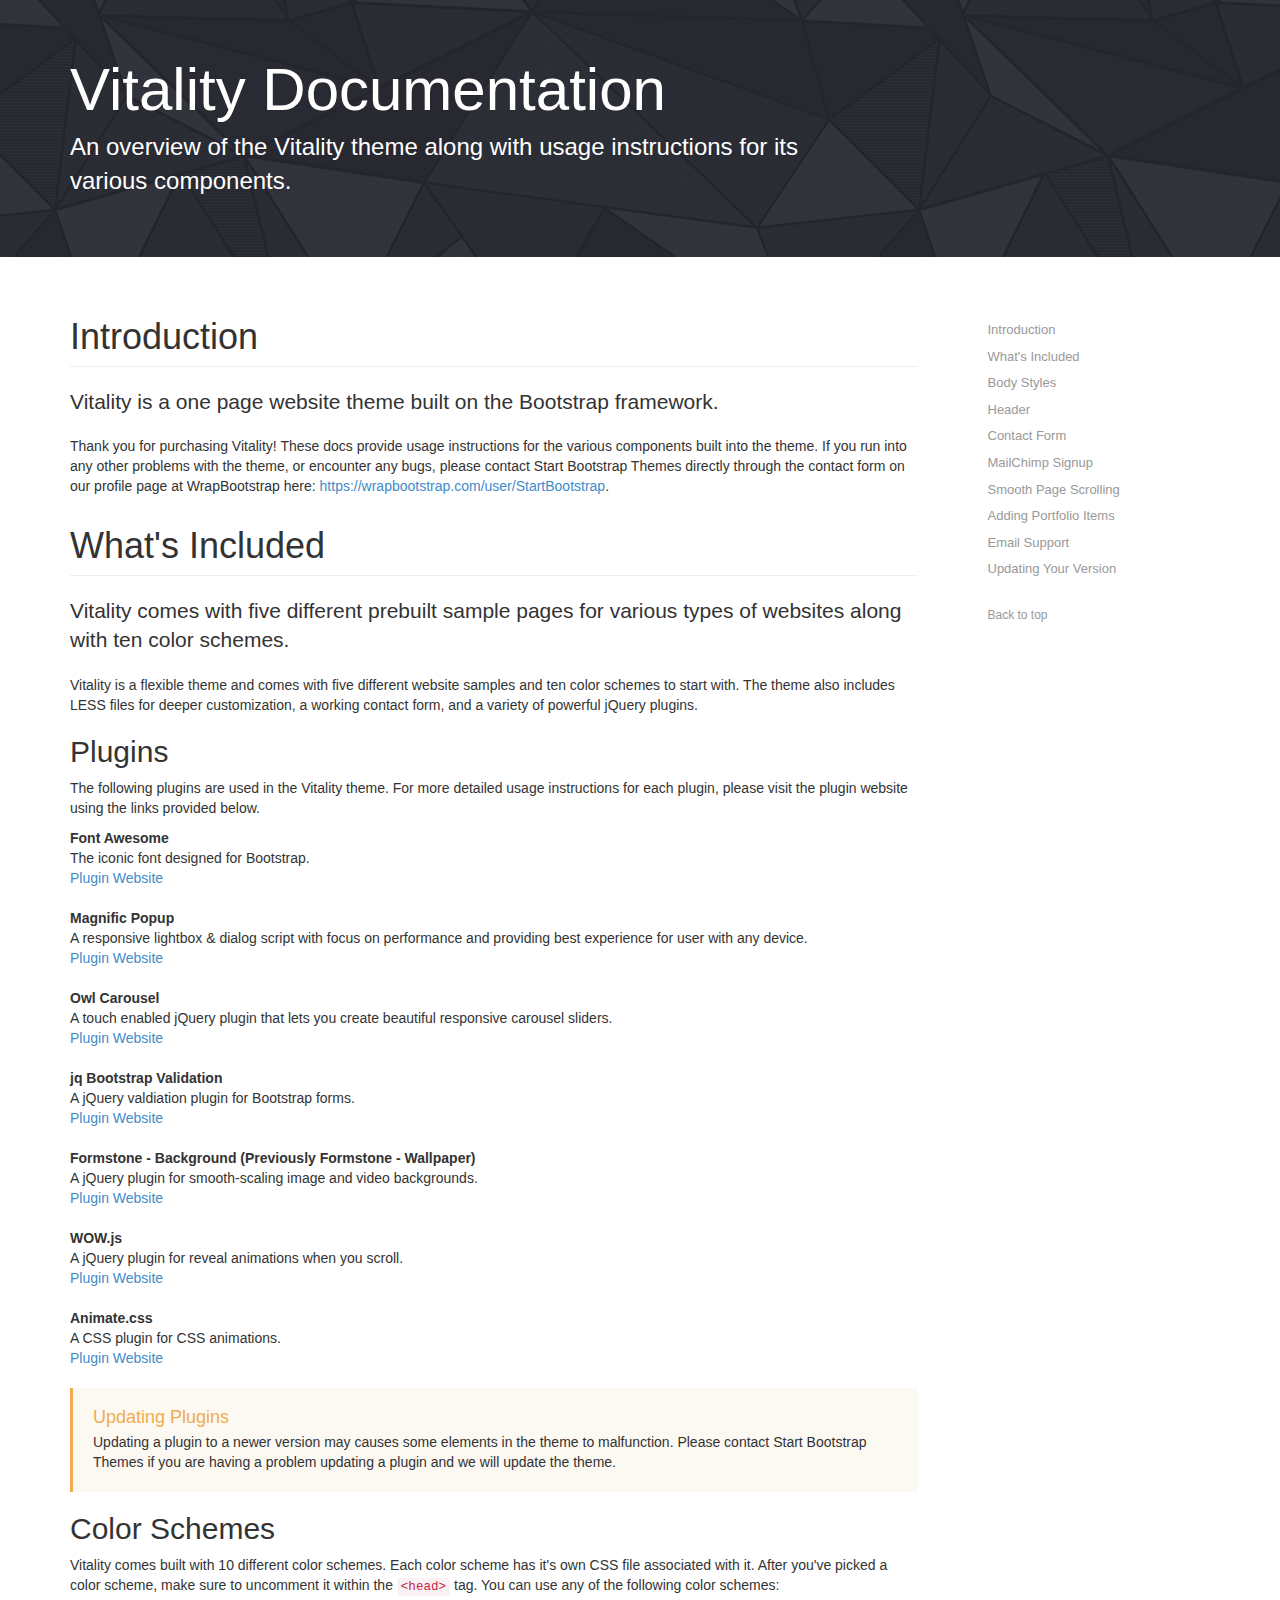
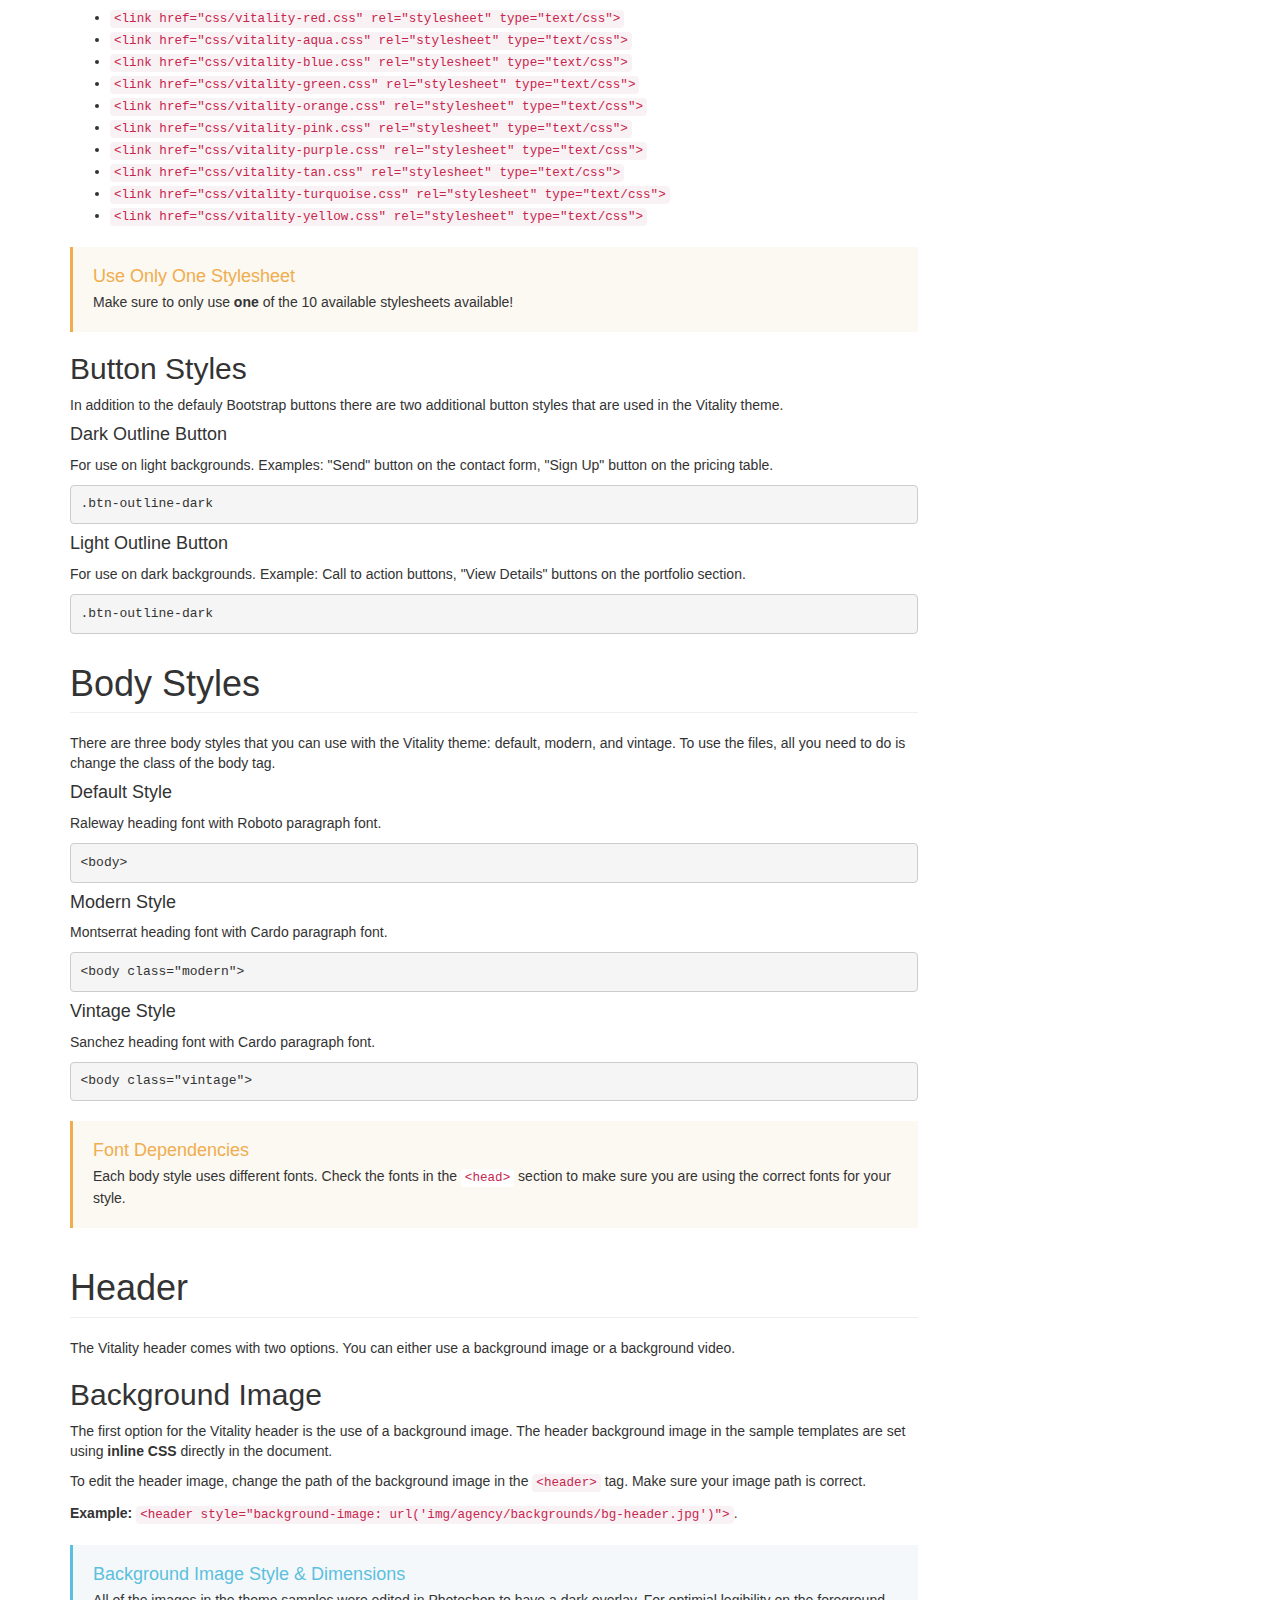
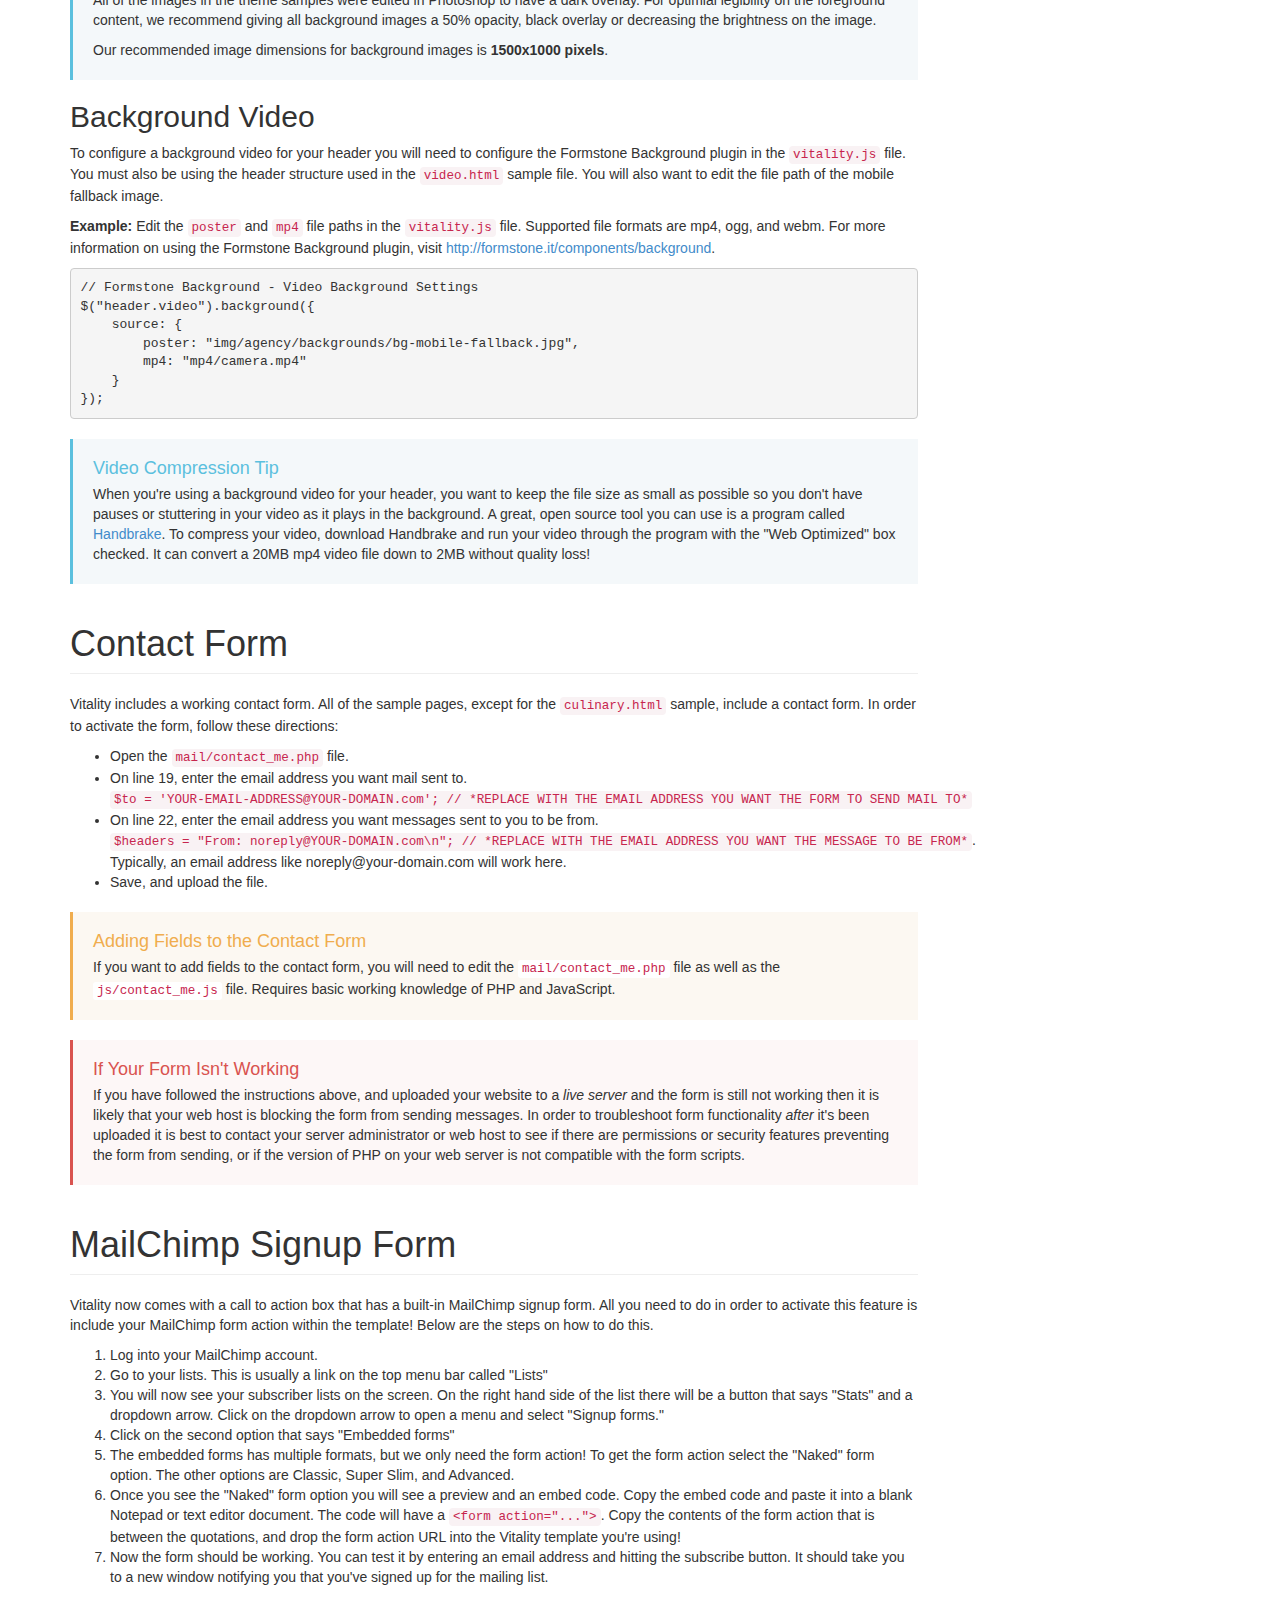
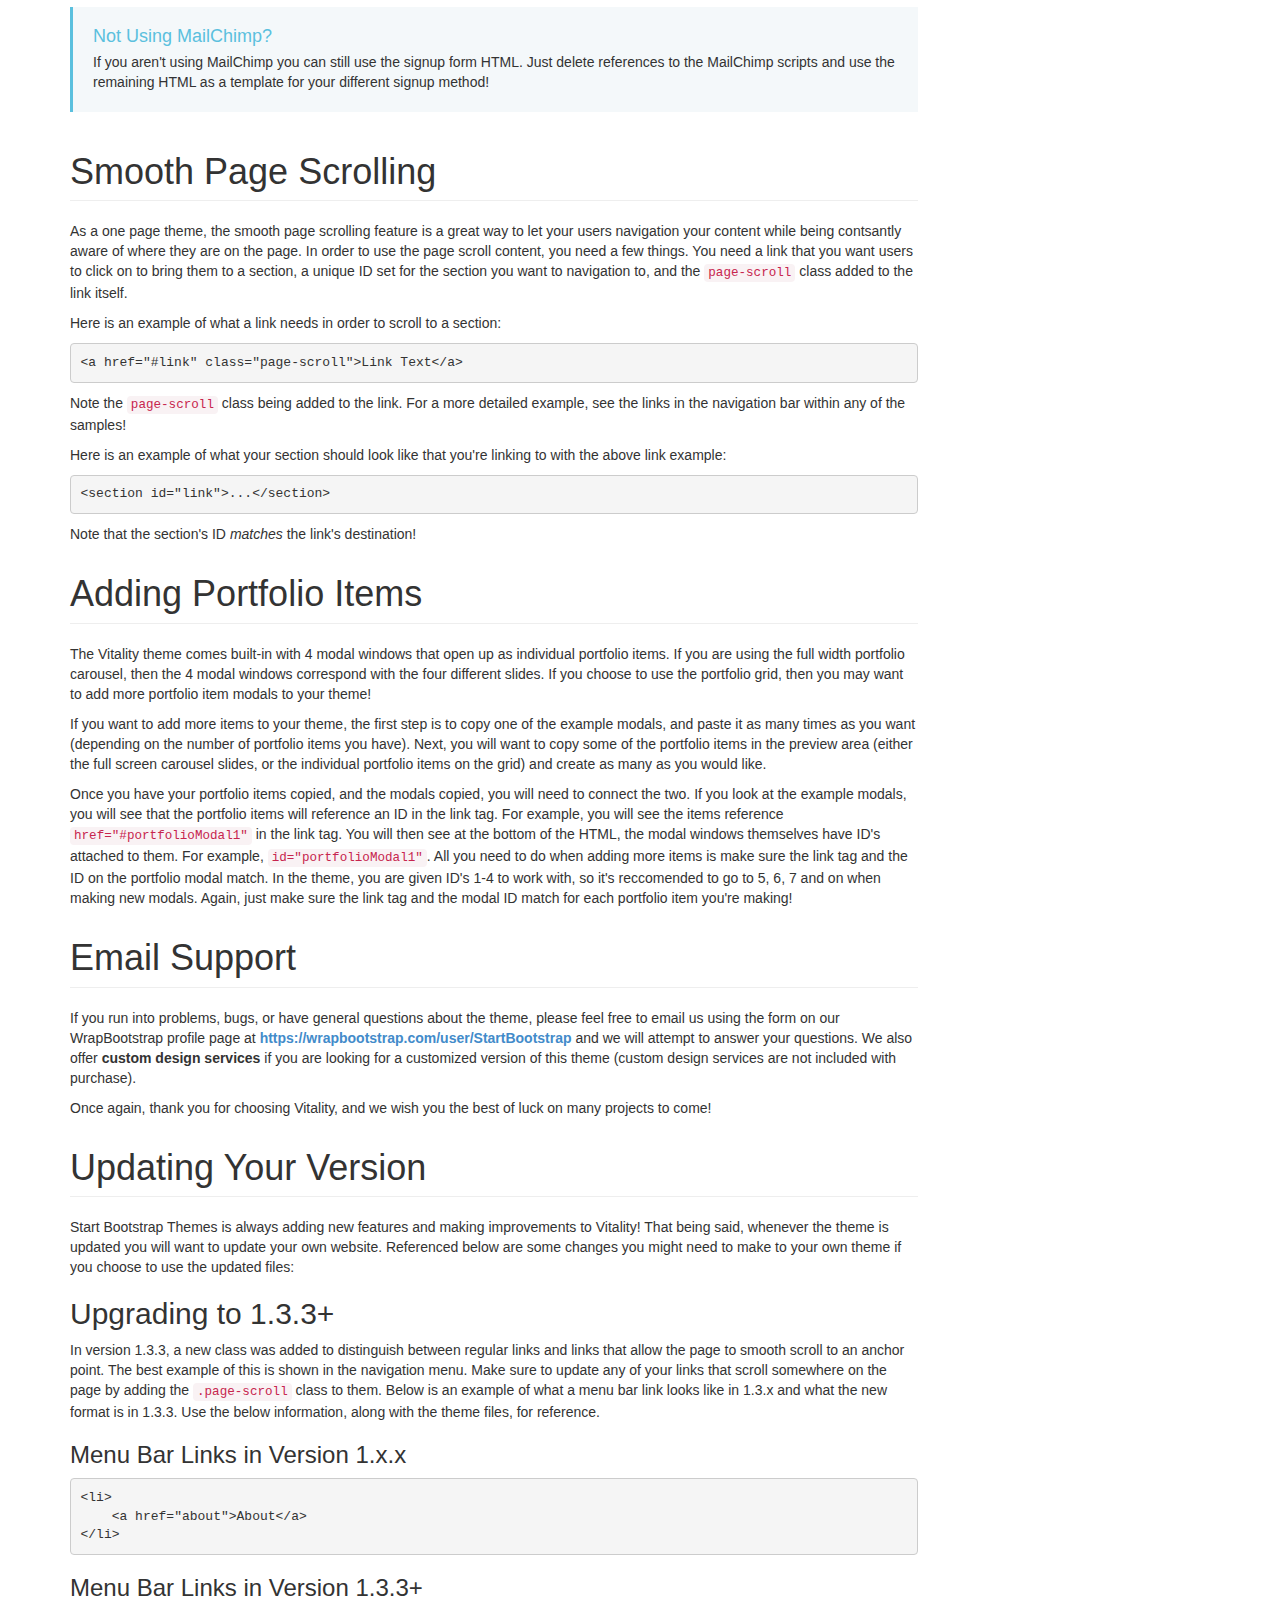
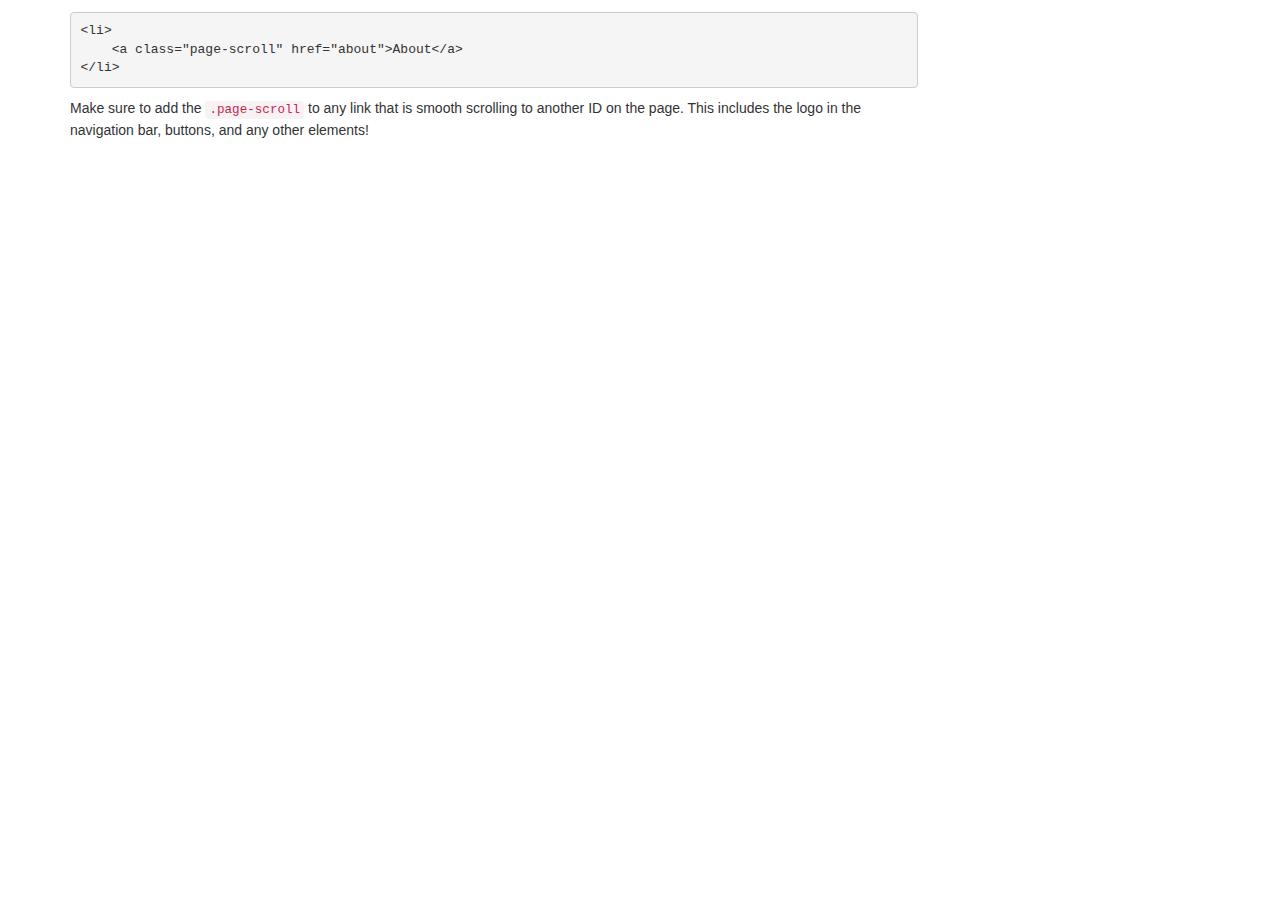
<file: alt-home/docs/index.html>
<!DOCTYPE html>
<html lang="en">

<head>

    <meta charset="utf-8">
    <meta name="viewport" content="width=device-width, initial-scale=1.0, user-scalable=no">
    <meta name="description" content="">
    <meta name="author" content="">

    <title>Vitality Documentation</title>

    <!-- Bootstrap Core CSS -->
    <link href="css/bootstrap.min.css" rel="stylesheet" type="text/css">
    <link href="css/docs.min.css" rel="stylesheet" type="text/css">

    <!-- IE8 support for HTML5 elements and media queries -->
    <!--[if lt IE 9]>
      <script src="https://oss.maxcdn.com/libs/html5shiv/3.7.0/html5shiv.js"></script>
      <script src="https://oss.maxcdn.com/libs/respond.js/1.3.0/respond.min.js"></script>
    <![endif]-->

    <!-- Custom Docs Styles -->
    <style>
    .spacer {
        height: 750px;
    }
    .bs-docs-header {
        background: url('img/bg.gif') center center scroll repeat;
        color: #fff;
    }
    </style>

</head>

<body class="top">

    <!-- Docs page layout -->
    <div class="bs-docs-header" id="content">
        <div class="container">
            <h1>Vitality Documentation</h1>
            <p>An overview of the Vitality theme along with usage instructions for its various components.</p>
        </div>
    </div>

    <div class="container bs-docs-container">

        <div class="row">

            <div class="col-md-9" role="main">

                <div class="bs-docs-section">

                    <!-- Introduction Section -->
                    <h1 id="introduction" class="page-header">Introduction</h1>
                    <p class="lead">Vitality is a one page website theme built on the Bootstrap framework.</p>
                    <p>Thank you for purchasing Vitality! These docs provide usage instructions for the various components built into the theme. If you run into any other problems with the theme, or encounter any bugs, please contact Start Bootstrap Themes directly through the contact form on our profile page at WrapBootstrap here: <a href="https://wrapbootstrap.com/user/StartBootstrap">https://wrapbootstrap.com/user/StartBootstrap</a>.</p>

                    <!-- What's Included Section -->
                    <h1 id="whats-included" class="page-header">What's Included</h1>
                    <p class="lead">Vitality comes with five different prebuilt sample pages for various types of websites along with ten color schemes.</p>
                    <p>Vitality is a flexible theme and comes with five different website samples and ten color schemes to start with. The theme also includes LESS files for deeper customization, a working contact form, and a variety of powerful jQuery plugins.</p>

                    <h2 id="whats-included-plugins">Plugins</h2>
                    <p>The following plugins are used in the Vitality theme. For more detailed usage instructions for each plugin, please visit the plugin website using the links provided below.</p>
                    <dl>
                        <dt>Font Awesome</dt>
                        <dl>The iconic font designed for Bootstrap.<br><a href="http://fontawesome.io/">Plugin Website</a>
                        </dl>
                        <dt>Magnific Popup</dt>
                        <dl>A responsive lightbox &amp; dialog script with focus on performance and providing best experience for user with any device.<br><a href="http://dimsemenov.com/plugins/magnific-popup/">Plugin Website</a>
                        </dl>
                        <dt>Owl Carousel</dt>
                        <dl>A touch enabled jQuery plugin that lets you create beautiful responsive carousel sliders.<br><a href="https://github.com/OwlFonk/OwlCarousel">Plugin Website</a>
                        </dl>
                        <dt>jq Bootstrap Validation</dt>
                        <dl>A jQuery valdiation plugin for Bootstrap forms.<br><a href="http://reactiveraven.github.io/jqBootstrapValidation/">Plugin Website</a>
                        </dl>
                        <dt>Formstone - Background (Previously Formstone - Wallpaper)</dt>
                        <dl>A jQuery plugin for smooth-scaling image and video backgrounds.<br><a href="http://formstone.it/components/background/">Plugin Website</a>
                        </dl>
                        <dt>WOW.js</dt>
                        <dl>A jQuery plugin for reveal animations when you scroll.<br><a href="http://mynameismatthieu.com/WOW/">Plugin Website</a>
                        </dl>
                        <dt>Animate.css</dt>
                        <dl>A CSS plugin for CSS animations.<br><a href="http://daneden.github.io/animate.css/">Plugin Website</a>
                        </dl>
                    </dl>

                    <div class="bs-callout bs-callout-warning">
                        <h4>Updating Plugins</h4>
                        <p>Updating a plugin to a newer version may causes some elements in the theme to malfunction. Please contact Start Bootstrap Themes if you are having a problem updating a plugin and we will update the theme.</p>
                    </div>

                    <!-- What's Included Section - Color Schemes -->
                    <h2 id="whats-included-color-schemes">Color Schemes</h2>
                    <p>Vitality comes built with 10 different color schemes. Each color scheme has it's own CSS file associated with it. After you've picked a color scheme, make sure to uncomment it within the <code>&lt;head&gt;</code> tag. You can use any of the following color schemes:</p>
                    <ul>
                        <li>
                            <code>&lt;link href="css/vitality-red.css" rel="stylesheet" type="text/css"&gt;</code>
                        </li>
                        <li>
                            <code>&lt;link href="css/vitality-aqua.css" rel="stylesheet" type="text/css"&gt;</code>
                        </li>
                        <li>
                            <code>&lt;link href="css/vitality-blue.css" rel="stylesheet" type="text/css"&gt;</code>
                        </li>
                        <li>
                            <code>&lt;link href="css/vitality-green.css" rel="stylesheet" type="text/css"&gt;</code>
                        </li>
                        <li>
                            <code>&lt;link href="css/vitality-orange.css" rel="stylesheet" type="text/css"&gt;</code>
                        </li>
                        <li>
                            <code>&lt;link href="css/vitality-pink.css" rel="stylesheet" type="text/css"&gt;</code>
                        </li>
                        <li>
                            <code>&lt;link href="css/vitality-purple.css" rel="stylesheet" type="text/css"&gt;</code>
                        </li>
                        <li>
                            <code>&lt;link href="css/vitality-tan.css" rel="stylesheet" type="text/css"&gt;</code>
                        </li>
                        <li>
                            <code>&lt;link href="css/vitality-turquoise.css" rel="stylesheet" type="text/css"&gt;</code>
                        </li>
                        <li>
                            <code>&lt;link href="css/vitality-yellow.css" rel="stylesheet" type="text/css"&gt;</code>
                        </li>
                    </ul>

                    <div class="bs-callout bs-callout-warning">
                        <h4>Use Only One Stylesheet</h4>
                        <p>Make sure to only use <strong>one</strong> of the 10 available stylesheets available!</p>
                    </div>

                    <!-- What's Included Section - Button Styles -->
                    <h2 id="whats-included-button-styles">Button Styles</h2>
                    <p>In addition to the defauly Bootstrap buttons there are two additional button styles that are used in the Vitality theme.</p>
                    <h4>Dark Outline Button</h4>
                    <p>For use on light backgrounds. Examples: "Send" button on the contact form, "Sign Up" button on the pricing table.</p>
                    <pre><code>.btn-outline-dark</code></pre>

                    <h4>Light Outline Button</h4>
                    <p>For use on dark backgrounds. Example: Call to action buttons, "View Details" buttons on the portfolio section.</p>
                    <pre><code>.btn-outline-dark</code></pre>

                    <!-- Body Styles Section -->
                    <h1 id="body-styles" class="page-header">Body Styles</h1>
                    <p>There are three body styles that you can use with the Vitality theme: default, modern, and vintage. To use the files, all you need to do is change the class of the body tag.</p>
                    <h4>Default Style</h4>
                    <p>Raleway heading font with Roboto paragraph font.</p>
                    <pre><code>&lt;body&gt;</code></pre>
                    <h4>Modern Style</h4>
                    <p>Montserrat heading font with Cardo paragraph font.</p>
                    <pre><code>&lt;body class="modern"&gt;</code></pre>
                    <p></p>
                    <h4>Vintage Style</h4>
                    <p>Sanchez heading font with Cardo paragraph font.</p>
                    <pre><code>&lt;body class="vintage"&gt;</code></pre>

                    <div class="bs-callout bs-callout-warning">
                        <h4>Font Dependencies</h4>
                        <p>Each body style uses different fonts. Check the fonts in the <code>&lt;head&gt;</code> section to make sure you are using the correct fonts for your style.</p>
                    </div>

                    <!-- Header Section -->
                    <h1 id="header" class="page-header">Header</h1>
                    <p>The Vitality header comes with two options. You can either use a background image or a background video.</p>

                    <!-- Header Section - Background Image -->
                    <h2 id="header-image">Background Image</h2>
                    <p>The first option for the Vitality header is the use of a background image. The header background image in the sample templates are set using <strong>inline CSS</strong> directly in the document.</p>
                    <p>To edit the header image, change the path of the background image in the <code>&lt;header&gt;</code> tag. Make sure your image path is correct.</p>
                    <p><strong>Example: </strong><code>&lt;header style="background-image: url('img/agency/backgrounds/bg-header.jpg')"&gt;</code>.</p>

                    <div class="bs-callout bs-callout-info">
                        <h4>Background Image Style &amp; Dimensions</h4>
                        <p>All of the images in the theme samples were edited in Photoshop to have a dark overlay. For optimial legibility on the foreground content, we recommend giving all background images a 50% opacity, black overlay or decreasing the brightness on the image.</p>
                        <p>Our recommended image dimensions for background images is <strong>1500x1000 pixels</strong>.</p>
                    </div>

                    <!-- Header Section - Background Video -->
                    <h2 id="header-video">Background Video</h2>
                    <p>To configure a background video for your header you will need to configure the Formstone Background plugin in the <code>vitality.js</code> file. You must also be using the header structure used in the <code>video.html</code> sample file. You will also want to edit the file path of the mobile fallback image.</p>
                    <p><strong>Example:</strong> Edit the <code>poster</code> and <code>mp4</code> file paths in the <code>vitality.js</code> file. Supported file formats are mp4, ogg, and webm. For more information on using the Formstone Background plugin, visit <a href="http://formstone.it/components/background/">http://formstone.it/components/background</a>.</p>
                    <pre><code>// Formstone Background - Video Background Settings
$("header.video").background({
    source: {
        poster: "img/agency/backgrounds/bg-mobile-fallback.jpg",
        mp4: "mp4/camera.mp4"
    }
});</code></pre>

                    <div class="bs-callout bs-callout-info">
                        <h4>Video Compression Tip</h4>
                        <p>When you're using a background video for your header, you want to keep the file size as small as possible so you don't have pauses or stuttering in your video as it plays in the background. A great, open source tool you can use is a program called <a href="https://handbrake.fr/">Handbrake</a>. To compress your video, download Handbrake and run your video through the program with the "Web Optimized" box checked. It can convert a 20MB mp4 video file down to 2MB without quality loss!</p>
                    </div>

                    <!-- Contact Form Section -->
                    <h1 id="contact-form" class="page-header">Contact Form</h1>
                    <p>Vitality includes a working contact form. All of the sample pages, except for the <code>culinary.html</code> sample, include a contact form. In order to activate the form, follow these directions:</p>
                    <ul>
                        <li>Open the <code>mail/contact_me.php</code> file.</li>
                        <li>On line 19, enter the email address you want mail sent to. <code>$to = 'YOUR-EMAIL-ADDRESS@YOUR-DOMAIN.com'; // *REPLACE WITH THE EMAIL ADDRESS YOU WANT THE FORM TO SEND MAIL TO*</code>
                        </li>
                        <li>On line 22, enter the email address you want messages sent to you to be from. <code>$headers = "From: noreply@YOUR-DOMAIN.com\n"; // *REPLACE WITH THE EMAIL ADDRESS YOU WANT THE MESSAGE TO BE FROM*</code>. Typically, an email address like noreply@your-domain.com will work here.</li>
                        <li>Save, and upload the file.</li>
                    </ul>

                    <div class="bs-callout bs-callout-warning">
                        <h4>Adding Fields to the Contact Form</h4>
                        <p>If you want to add fields to the contact form, you will need to edit the <code>mail/contact_me.php</code> file as well as the <code>js/contact_me.js</code> file. Requires basic working knowledge of PHP and JavaScript.</p>
                    </div>

                    <div class="bs-callout bs-callout-danger">
                        <h4>If Your Form Isn't Working</h4>
                        <p>If you have followed the instructions above, and uploaded your website to a <em>live server</em> and the form is still not working then it is likely that your web host is blocking the form from sending messages. In order to troubleshoot form functionality <em>after</em> it's been uploaded it is best to contact your server administrator or web host to see if there are permissions or security features preventing the form from sending, or if the version of PHP on your web server is not compatible with the form scripts.</p>
                    </div>

                    <!-- MailChimp Form Section -->
                    <h1 id="mailchimp" class="page-header">MailChimp Signup Form</h1>

                    <p>Vitality now comes with a call to action box that has a built-in MailChimp signup form. All you need to do in order to activate this feature is include your MailChimp form action within the template! Below are the steps on how to do this.</p>

                    <ol>
                        <li>Log into your MailChimp account.</li>
                        <li>Go to your lists. This is usually a link on the top menu bar called "Lists"</li>
                        <li>You will now see your subscriber lists on the screen. On the right hand side of the list there will be a button that says "Stats" and a dropdown arrow. Click on the dropdown arrow to open a menu and select "Signup forms."</li>
                        <li>Click on the second option that says "Embedded forms"</li>
                        <li>The embedded forms has multiple formats, but we only need the form action! To get the form action select the "Naked" form option. The other options are Classic, Super Slim, and Advanced.</li>
                        <li>Once you see the "Naked" form option you will see a preview and an embed code. Copy the embed code and paste it into a blank Notepad or text editor document. The code will have a <code>&lt;form action="..."&gt;</code>. Copy the contents of the form action that is between the quotations, and drop the form action URL into the Vitality template you're using!</li>
                        <li>Now the form should be working. You can test it by entering an email address and hitting the subscribe button. It should take you to a new window notifying you that you've signed up for the mailing list.</li>
                    </ol>

                    <div class="bs-callout bs-callout-info">
                        <h4>Not Using MailChimp?</h4>
                        <p>If you aren't using MailChimp you can still use the signup form HTML. Just delete references to the MailChimp scripts and use the remaining HTML as a template for your different signup method!</p>
                    </div>

                    <h1 id="page-scrolling" class="page-header">Smooth Page Scrolling</h1>
                    <p>As a one page theme, the smooth page scrolling feature is a great way to let your users navigation your content while being contsantly aware of where they are on the page. In order to use the page scroll content, you need a few things. You need a link that you want users to click on to bring them to a section, a unique ID set for the section you want to navigation to, and the <code>page-scroll</code> class added to the link itself.</p>
                    <p>Here is an example of what a link needs in order to scroll to a section:</p>
                    <pre><code>&lt;a href="#link" class="page-scroll"&gt;Link Text&lt;/a&gt;</code></pre>
                    <p>Note the <code>page-scroll</code> class being added to the link. For a more detailed example, see the links in the navigation bar within any of the samples!</p>
                    <p>Here is an example of what your section should look like that you're linking to with the above link example:</p>
                    <pre><code>&lt;section id="link"&gt;...&lt;/section&gt;</code></pre>
                    <p>Note that the section's ID <em>matches</em> the link's destination!</p>

                    <h1 id="portfolio" class="page-header">Adding Portfolio Items</h1>
                    <p>The Vitality theme comes built-in with 4 modal windows that open up as individual portfolio items. If you are using the full width portfolio carousel, then the 4 modal windows correspond with the four different slides. If you choose to use the portfolio grid, then you may want to add more portfolio item modals to your theme!</p>
                    <p>If you want to add more items to your theme, the first step is to copy one of the example modals, and paste it as many times as you want (depending on the number of portfolio items you have). Next, you will want to copy some of the portfolio items in the preview area (either the full screen carousel slides, or the individual portfolio items on the grid) and create as many as you would like.</p>
                    <p>Once you have your portfolio items copied, and the modals copied, you will need to connect the two. If you look at the example modals, you will see that the portfolio items will reference an ID in the link tag. For example, you will see the items reference <code>href="#portfolioModal1"</code> in the link tag. You will then see at the bottom of the HTML, the modal windows themselves have ID's attached to them. For example, <code>id="portfolioModal1"</code>. All you need to do when adding more items is make sure the link tag and the ID on the portfolio modal match. In the theme, you are given ID's 1-4 to work with, so it's reccomended to go to 5, 6, 7 and on when making new modals. Again, just make sure the link tag and the modal ID match for each portfolio item you're making!</p>

                    <h1 id="email-support" class="page-header">Email Support</h1>
                    <p>If you run into problems, bugs, or have general questions about the theme, please feel free to email us using the form on our WrapBootstrap profile page at <strong><a href="https://wrapbootstrap.com/user/StartBootstrap">https://wrapbootstrap.com/user/StartBootstrap</a></strong> and we will attempt to answer your questions. We also offer <strong>custom design services</strong> if you are looking for a customized version of this theme (custom design services are not included with purchase).</p>
                    <p>Once again, thank you for choosing Vitality, and we wish you the best of luck on many projects to come!</p>

                    <h1 id="versions" class="page-header">Updating Your Version</h1>
                    <p>Start Bootstrap Themes is always adding new features and making improvements to Vitality! That being said, whenever the theme is updated you will want to update your own website. Referenced below are some changes you might need to make to your own theme if you choose to use the updated files:</p>
                    <h2 id="versions1">Upgrading to 1.3.3+</h2>
                    <p>In version 1.3.3, a new class was added to distinguish between regular links and links that allow the page to smooth scroll to an anchor point. The best example of this is shown in the navigation menu. Make sure to update any of your links that scroll somewhere on the page by adding the <code>.page-scroll</code> class to them. Below is an example of what a menu bar link looks like in 1.3.x and what the new format is in 1.3.3. Use the below information, along with the theme files, for reference.</p>
                    <h3>Menu Bar Links in Version 1.x.x</h3>
                    <pre><code>&lt;li&gt;
    &lt;a href="about"&gt;About&lt;/a&gt;
&lt;/li&gt;</code></pre>

                    <h3>Menu Bar Links in Version 1.3.3+</h3>
                    <pre><code>&lt;li&gt;
    &lt;a class="page-scroll" href="about"&gt;About&lt;/a&gt;
&lt;/li&gt;</code></pre>

                    <p>Make sure to add the <code>.page-scroll</code> to any link that is smooth scrolling to another ID on the page. This includes the logo in the navigation bar, buttons, and any other elements!</p>


                    <div class="spacer"></div>

                </div>
                <!-- /.bs-docs-section -->

            </div>
            <!-- /.col-md-9 -->

            <div class="col-md-3">
                <div class="bs-docs-sidebar">
                    <ul class="nav bs-docs-sidenav">
                        <li>
                            <a href="#introduction">Introduction</a>
                        </li>
                        <li>
                            <a href="#whats-included">What's Included</a>
                            <ul class="nav">
                                <li>
                                    <a href="#whats-included-plugins">Plugins</a>
                                </li>
                                <li>
                                    <a href="#whats-included-color-schemes">Color Schemes</a>
                                </li>
                                <li>
                                    <a href="#whats-included-button-styles">Button Styles</a>
                                </li>
                            </ul>
                        </li>
                        <li>
                            <a href="#body-styles">Body Styles</a>
                        </li>
                        <li>
                            <a href="#header">Header</a>
                            <ul class="nav">
                                <li>
                                    <a href="#header-image">Background Image</a>
                                </li>
                                <li>
                                    <a href="#header-video">Background Video</a>
                                </li>
                            </ul>
                        </li>
                        <li>
                            <a href="#contact-form">Contact Form</a>
                        </li>
                        <li>
                            <a href="#mailchimp">MailChimp Signup</a>
                        </li>
                        <li>
                            <a href="#page-scrolling">Smooth Page Scrolling</a>
                        </li>
                        <li>
                            <a href="#portfolio">Adding Portfolio Items</a>
                        </li>
                        <li>
                            <a href="#email-support">Email Support</a>
                        </li>
                        <li>
                            <a href="#versions">Updating Your Version</a>
                            <ul class="nav">
                                <li>
                                    <a href="#versions1">Updating to 1.3.3+</a>
                                </li>
                            </ul>
                        </li>
                    </ul>
                    <a class="back-to-top" href="#top">Back to top</a>
                </div>
            </div>
            <!-- /.col-md-3 -->

        </div>
        <!-- /.row -->

    </div>
    <!-- /.container -->

    <!-- Core Scripts -->
    <script src="js/jquery-1.10.2.js"></script>
    <script src="js/bootstrap.min.js"></script>
    <script src="js/docs.min.js"></script>

</body>

</html>
</file>
<file: alt-home/docs/css/docs.min.css>
/*!
 * Bootstrap Docs (http://getbootstrap.com)
 * Copyright 2011-2014 Twitter, Inc.
 * Licensed under the Creative Commons Attribution 3.0 Unported License. For
 * details, see http://creativecommons.org/licenses/by/3.0/.
 */body{position:relative}.table code{font-size:13px;font-weight:400}.btn-outline{color:#563d7c;background-color:transparent;border-color:#563d7c}.btn-outline:hover,.btn-outline:focus,.btn-outline:active{color:#fff;background-color:#563d7c;border-color:#563d7c}.btn-outline-inverse{color:#fff;background-color:transparent;border-color:#cdbfe3}.btn-outline-inverse:hover,.btn-outline-inverse:focus,.btn-outline-inverse:active{color:#563d7c;text-shadow:none;background-color:#fff;border-color:#fff}.bs-docs-booticon{display:block;font-weight:500;color:#fff;background-color:#563d7c;border-radius:15%;cursor:default;text-align:center}.bs-docs-booticon-sm{width:30px;height:30px;font-size:20px;line-height:28px}.bs-docs-booticon-lg{width:144px;height:144px;font-size:108px;line-height:140px}.bs-docs-booticon-inverse{color:#563d7c;background-color:#fff}.bs-docs-booticon-outline{background-color:transparent;border:1px solid #cdbfe3}.bs-docs-nav{margin-bottom:0;background-color:#fff;border-bottom:0}.bs-home-nav .bs-nav-b{display:none}.bs-docs-nav .navbar-brand,.bs-docs-nav .navbar-nav>li>a{color:#563d7c;font-weight:500}.bs-docs-nav .navbar-nav>li>a:hover,.bs-docs-nav .navbar-nav>.active>a,.bs-docs-nav .navbar-nav>.active>a:hover{color:#463265;background-color:#f9f9f9}.bs-docs-nav .navbar-toggle .icon-bar{background-color:#563d7c}.bs-docs-nav .navbar-header .navbar-toggle{border-color:#fff}.bs-docs-nav .navbar-header .navbar-toggle:hover,.bs-docs-nav .navbar-header .navbar-toggle:focus{background-color:#f9f9f9;border-color:#f9f9f9}.bs-docs-footer{padding-top:40px;padding-bottom:40px;margin-top:100px;color:#777;text-align:center;border-top:1px solid #e5e5e5}.bs-docs-footer-links{margin-top:20px;padding-left:0;color:#999}.bs-docs-footer-links li{display:inline;padding:0 2px}.bs-docs-footer-links li:first-child{padding-left:0}@media (min-width:768px){.bs-docs-footer p{margin-bottom:0}}.bs-docs-social{margin-bottom:20px;text-align:center}.bs-docs-social-buttons{display:inline-block;margin-bottom:0;padding-left:0;list-style:none}.bs-docs-social-buttons li{display:inline-block;line-height:1;padding:5px 8px}.bs-docs-social-buttons .twitter-follow-button{width:225px!important}.bs-docs-social-buttons .twitter-share-button{width:98px!important}.github-btn{border:0;overflow:hidden}.bs-docs-masthead,.bs-docs-header{position:relative;padding:30px 15px;color:#cdbfe3;text-align:center;text-shadow:0 1px 0 rgba(0,0,0,.1);background-color:#6f5499;background-image:-webkit-linear-gradient(top,#563d7c 0,#6f5499 100%);background-image:linear-gradient(to bottom,#563d7c 0,#6f5499 100%);background-repeat:repeat-x;filter:progid:DXImageTransform.Microsoft.gradient(startColorstr='#563d7c', endColorstr='#6F5499', GradientType=0)}.bs-docs-masthead .bs-docs-booticon{margin:0 auto 30px}.bs-docs-masthead h1{font-weight:300;line-height:1;color:#fff}.bs-docs-masthead .lead{margin:0 auto 30px;font-size:20px;color:#fff}.bs-docs-masthead .version{margin-top:-15px;margin-bottom:30px;color:#9783b9}.bs-docs-masthead .btn{width:100%;padding:15px 30px;font-size:20px}@media (min-width:480px){.bs-docs-masthead .btn{width:auto}}@media (min-width:768px){.bs-docs-masthead{padding-top:80px;padding-bottom:80px}.bs-docs-masthead h1{font-size:60px}.bs-docs-masthead .lead{font-size:24px}}@media (min-width:992px){.bs-docs-masthead .lead{width:80%;font-size:30px}}.bs-docs-header{margin-bottom:40px;font-size:20px}.bs-docs-header h1{margin-top:0;color:#fff}.bs-docs-header p{margin-bottom:0;font-weight:300;line-height:1.4}.bs-docs-header .container{position:relative}@media (min-width:768px){.bs-docs-header{padding-top:60px;padding-bottom:60px;font-size:24px;text-align:left}.bs-docs-header h1{font-size:60px;line-height:1}}@media (min-width:992px){.bs-docs-header h1,.bs-docs-header p{margin-right:380px}}.carbonad{width:auto!important;margin:30px -30px -31px!important;padding:20px!important;overflow:hidden;height:auto!important;font-size:13px!important;line-height:16px!important;text-align:left;background:transparent!important;border:solid #866ab3!important;border-width:1px 0!important}.carbonad-img{margin:0!important}.carbonad-text,.carbonad-tag{float:none!important;display:block!important;width:auto!important;height:auto!important;margin-left:145px!important;font-family:"Helvetica Neue",Helvetica,Arial,sans-serif!important}.carbonad-text{padding-top:0!important}.carbonad-tag{color:inherit!important;text-align:left!important}.carbonad-text a,.carbonad-tag a{color:#fff!important}.carbonad #azcarbon>img{display:none}@media (min-width:480px){.carbonad{width:330px!important;margin:20px auto!important;border-radius:4px;border-width:1px!important}.bs-docs-masthead .carbonad{margin:50px auto 0!important}}@media (min-width:768px){.carbonad{margin-left:0!important;margin-right:0!important}}@media (min-width:992px){.carbonad{position:absolute;top:0;right:15px;margin:0!important;padding:15px!important;width:330px!important}.bs-docs-masthead .carbonad{position:static}}.bs-docs-featurette{padding-top:40px;padding-bottom:40px;font-size:16px;line-height:1.5;color:#555;text-align:center;background-color:#fff;border-bottom:1px solid #e5e5e5}.bs-docs-featurette+.bs-docs-footer{margin-top:0;border-top:0}.bs-docs-featurette-title{font-size:30px;font-weight:400;color:#333;margin-bottom:5px}.half-rule{width:100px;margin:40px auto}.bs-docs-featurette h3{font-weight:400;color:#333;margin-bottom:5px}.bs-docs-featurette-img{display:block;margin-bottom:20px;color:#333}.bs-docs-featurette-img:hover{text-decoration:none;color:#428bca}.bs-docs-featurette-img img{display:block;margin-bottom:15px}.bs-docs-featured-sites{margin-left:-1px;margin-right:-1px}.bs-docs-featured-sites .col-sm-3{padding-left:1px;padding-right:1px}@media (min-width:480px){.bs-docs-featurette .img-responsive{margin-top:30px}}@media (min-width:768px){.bs-docs-featurette{padding-top:100px;padding-bottom:100px}.bs-docs-featurette-title{font-size:40px}.bs-docs-featurette .lead{margin-left:auto;margin-right:auto;max-width:80%}.bs-docs-featured-sites .col-sm-3:first-child img{border-top-left-radius:4px;border-bottom-left-radius:4px}.bs-docs-featured-sites .col-sm-3:last-child img{border-top-right-radius:4px;border-bottom-right-radius:4px}.bs-docs-featurette .img-responsive{margin-top:0}}.bs-docs-sidebar.affix{position:static}@media (min-width:768px){.bs-docs-sidebar{padding-left:20px}}.bs-docs-sidenav{margin-top:20px;margin-bottom:20px}.bs-docs-sidebar .nav>li>a{display:block;font-size:13px;font-weight:500;color:#999;padding:4px 20px}.bs-docs-sidebar .nav>li>a:hover,.bs-docs-sidebar .nav>li>a:focus{padding-left:19px;color:#563d7c;text-decoration:none;background-color:transparent;border-left:1px solid #563d7c}.bs-docs-sidebar .nav>.active>a,.bs-docs-sidebar .nav>.active:hover>a,.bs-docs-sidebar .nav>.active:focus>a{padding-left:18px;font-weight:700;color:#563d7c;background-color:transparent;border-left:2px solid #563d7c}.bs-docs-sidebar .nav .nav{display:none;padding-bottom:10px}.bs-docs-sidebar .nav .nav>li>a{padding-top:1px;padding-bottom:1px;padding-left:30px;font-size:12px;font-weight:400}.bs-docs-sidebar .nav .nav>li>a:hover,.bs-docs-sidebar .nav .nav>li>a:focus{padding-left:29px}.bs-docs-sidebar .nav .nav>.active>a,.bs-docs-sidebar .nav .nav>.active:hover>a,.bs-docs-sidebar .nav .nav>.active:focus>a{font-weight:500;padding-left:28px}.back-to-top{display:none;margin-top:10px;margin-left:10px;padding:4px 10px;font-size:12px;font-weight:500;color:#999}.back-to-top:hover{text-decoration:none;color:#563d7c}@media (min-width:768px){.back-to-top{display:block}}@media (min-width:992px){.bs-docs-sidebar .nav>.active>ul{display:block}.bs-docs-sidebar.affix,.bs-docs-sidebar.affix-bottom{width:213px}.bs-docs-sidebar.affix{position:fixed;top:20px}.bs-docs-sidebar.affix-bottom{position:absolute}.bs-docs-sidebar.affix-bottom .bs-docs-sidenav,.bs-docs-sidebar.affix .bs-docs-sidenav{margin-top:0;margin-bottom:0}}@media (min-width:1200px){.bs-docs-sidebar.affix-bottom,.bs-docs-sidebar.affix{width:263px}}.bs-docs-section{margin-bottom:60px}.bs-docs-section:last-child{margin-bottom:0}h1[id]{margin-top:0;padding-top:20px}.bs-callout{margin:20px 0;padding:20px;border-left:3px solid #eee}.bs-callout h4{margin-top:0;margin-bottom:5px}.bs-callout p:last-child{margin-bottom:0}.bs-callout code{background-color:#fff;border-radius:3px}.bs-callout-danger{background-color:#fdf7f7;border-color:#d9534f}.bs-callout-danger h4{color:#d9534f}.bs-callout-warning{background-color:#fcf8f2;border-color:#f0ad4e}.bs-callout-warning h4{color:#f0ad4e}.bs-callout-info{background-color:#f4f8fa;border-color:#5bc0de}.bs-callout-info h4{color:#5bc0de}.color-swatches{margin:0 -5px;overflow:hidden}.color-swatch{float:left;width:60px;height:60px;margin:0 5px;border-radius:3px}@media (min-width:768px){.color-swatch{width:100px;height:100px}}.color-swatches .gray-darker{background-color:#222}.color-swatches .gray-dark{background-color:#333}.color-swatches .gray{background-color:#555}.color-swatches .gray-light{background-color:#999}.color-swatches .gray-lighter{background-color:#eee}.color-swatches .brand-primary{background-color:#428bca}.color-swatches .brand-success{background-color:#5cb85c}.color-swatches .brand-warning{background-color:#f0ad4e}.color-swatches .brand-danger{background-color:#d9534f}.color-swatches .brand-info{background-color:#5bc0de}.color-swatches .bs-purple{background-color:#563d7c}.color-swatches .bs-purple-light{background-color:#c7bfd3}.color-swatches .bs-purple-lighter{background-color:#e5e1ea}.color-swatches .bs-gray{background-color:#f9f9f9}.bs-team .team-member{color:#555;line-height:32px}.bs-team .team-member:hover{color:#333;text-decoration:none}.bs-team .github-btn{float:right;margin-top:6px;width:180px;height:20px}.bs-team img{float:left;width:32px;margin-right:10px;border-radius:4px}.show-grid{margin-bottom:15px}.show-grid [class^=col-]{padding-top:10px;padding-bottom:10px;background-color:#eee;background-color:rgba(86,61,124,.15);border:1px solid #ddd;border:1px solid rgba(86,61,124,.2)}.bs-example{position:relative;padding:45px 15px 15px;margin:0 -15px 15px;background-color:#fafafa;box-shadow:inset 0 3px 6px rgba(0,0,0,.05);border-color:#e5e5e5 #eee #eee;border-style:solid;border-width:1px 0}.bs-example:after{content:"Example";position:absolute;top:15px;left:15px;font-size:12px;font-weight:700;color:#bbb;text-transform:uppercase;letter-spacing:1px}.bs-example+.highlight{margin:-15px -15px 15px;border-radius:0;border-width:0 0 1px}@media (min-width:768px){.bs-example{margin-left:0;margin-right:0;background-color:#fff;border-width:1px;border-color:#ddd;border-radius:4px 4px 0 0;box-shadow:none}.bs-example+.highlight{margin-top:-16px;margin-left:0;margin-right:0;border-width:1px;border-bottom-left-radius:4px;border-bottom-right-radius:4px}}.bs-example .container{width:auto}.bs-example>p:last-child,.bs-example>ul:last-child,.bs-example>ol:last-child,.bs-example>blockquote:last-child,.bs-example>.form-control:last-child,.bs-example>.table:last-child,.bs-example>.navbar:last-child,.bs-example>.jumbotron:last-child,.bs-example>.alert:last-child,.bs-example>.panel:last-child,.bs-example>.list-group:last-child,.bs-example>.well:last-child,.bs-example>.progress:last-child,.bs-example>.table-responsive:last-child>.table{margin-bottom:0}.bs-example>p>.close{float:none}.bs-example-type .table .type-info{color:#999;vertical-align:middle}.bs-example-type .table td{padding:15px 0;border-color:#eee}.bs-example-type .table tr:first-child td{border-top:0}.bs-example-type h1,.bs-example-type h2,.bs-example-type h3,.bs-example-type h4,.bs-example-type h5,.bs-example-type h6{margin:0}.bs-example-bg-classes p{padding:15px}.bs-example>.img-circle,.bs-example>.img-rounded,.bs-example>.img-thumbnail{margin:5px}.bs-example>.table-responsive>.table{background-color:#fff}.bs-example>.btn,.bs-example>.btn-group{margin-top:5px;margin-bottom:5px}.bs-example>.btn-toolbar+.btn-toolbar{margin-top:10px}.bs-example-control-sizing select,.bs-example-control-sizing input[type=text]+input[type=text]{margin-top:10px}.bs-example-form .input-group{margin-bottom:10px}.bs-example>textarea.form-control{resize:vertical}.bs-example>.list-group{max-width:400px}.bs-example .navbar:last-child{margin-bottom:0}.bs-navbar-top-example,.bs-navbar-bottom-example{z-index:1;padding:0;overflow:hidden}.bs-navbar-top-example .navbar-header,.bs-navbar-bottom-example .navbar-header{margin-left:0}.bs-navbar-top-example .navbar-fixed-top,.bs-navbar-bottom-example .navbar-fixed-bottom{position:relative;margin-left:0;margin-right:0}.bs-navbar-top-example{padding-bottom:45px}.bs-navbar-top-example:after{top:auto;bottom:15px}.bs-navbar-top-example .navbar-fixed-top{top:-1px}.bs-navbar-bottom-example{padding-top:45px}.bs-navbar-bottom-example .navbar-fixed-bottom{bottom:-1px}.bs-navbar-bottom-example .navbar{margin-bottom:0}@media (min-width:768px){.bs-navbar-top-example .navbar-fixed-top,.bs-navbar-bottom-example .navbar-fixed-bottom{position:absolute}.bs-navbar-top-example{border-radius:0 0 4px 4px}.bs-navbar-bottom-example{border-radius:4px 4px 0 0}}.bs-example .pagination{margin-top:10px;margin-bottom:10px}.bs-example>.pager{margin-top:0}.bs-example-modal{background-color:#f5f5f5}.bs-example-modal .modal{position:relative;top:auto;right:auto;left:auto;bottom:auto;z-index:1;display:block}.bs-example-modal .modal-dialog{left:auto;margin-left:auto;margin-right:auto}.bs-example>.dropdown>.dropdown-menu{position:static;display:block;margin-bottom:5px}.bs-example-tabs .nav-tabs{margin-bottom:15px}.bs-example-tooltips{text-align:center}.bs-example-tooltips>.btn{margin-top:5px;margin-bottom:5px}.bs-example-popover{padding-bottom:24px;background-color:#f9f9f9}.bs-example-popover .popover{position:relative;display:block;float:left;width:260px;margin:20px}.scrollspy-example{position:relative;height:200px;margin-top:10px;overflow:auto}.highlight{padding:9px 14px;margin-bottom:14px;background-color:#f7f7f9;border:1px solid #e1e1e8;border-radius:4px}.highlight pre{padding:0;margin-top:0;margin-bottom:0;background-color:transparent;border:0;white-space:nowrap}.highlight pre code{font-size:inherit;color:#333}.highlight pre .lineno{display:inline-block;width:22px;padding-right:5px;margin-right:10px;text-align:right;color:#bebec5}.table-responsive .highlight pre{white-space:normal}.bs-table th small,.responsive-utilities th small{display:block;font-weight:400;color:#999}.responsive-utilities tbody th{font-weight:400}.responsive-utilities td{text-align:center}.responsive-utilities td.is-visible{color:#468847;background-color:#dff0d8!important}.responsive-utilities td.is-hidden{color:#ccc;background-color:#f9f9f9!important}.responsive-utilities-test{margin-top:5px}.responsive-utilities-test .col-xs-6{margin-bottom:10px}.responsive-utilities-test span{display:block;padding:15px 10px;font-size:14px;font-weight:700;line-height:1.1;text-align:center;border-radius:4px}.visible-on .col-xs-6 .hidden-xs,.visible-on .col-xs-6 .hidden-sm,.visible-on .col-xs-6 .hidden-md,.visible-on .col-xs-6 .hidden-lg,.hidden-on .col-xs-6 .hidden-xs,.hidden-on .col-xs-6 .hidden-sm,.hidden-on .col-xs-6 .hidden-md,.hidden-on .col-xs-6 .hidden-lg{color:#999;border:1px solid #ddd}.visible-on .col-xs-6 .visible-xs,.visible-on .col-xs-6 .visible-sm,.visible-on .col-xs-6 .visible-md,.visible-on .col-xs-6 .visible-lg,.hidden-on .col-xs-6 .visible-xs,.hidden-on .col-xs-6 .visible-sm,.hidden-on .col-xs-6 .visible-md,.hidden-on .col-xs-6 .visible-lg{color:#468847;background-color:#dff0d8;border:1px solid #d6e9c6}.bs-glyphicons{margin:0 -19px 20px -16px;overflow:hidden}.bs-glyphicons-list{padding-left:0;list-style:none}.bs-glyphicons li{float:left;width:25%;height:115px;padding:10px;font-size:10px;line-height:1.4;text-align:center;border:1px solid #fff;background-color:#f9f9f9}.bs-glyphicons .glyphicon{margin-top:5px;margin-bottom:10px;font-size:24px}.bs-glyphicons .glyphicon-class{display:block;text-align:center;word-wrap:break-word}.bs-glyphicons li:hover{color:#fff;background-color:#563d7c}@media (min-width:768px){.bs-glyphicons{margin-left:0;margin-right:0}.bs-glyphicons li{width:12.5%;font-size:12px}}.bs-customizer .toggle{float:right;margin-top:25px}.bs-customizer label{margin-top:10px;font-weight:500;color:#555}.bs-customizer h2{margin-top:0;margin-bottom:5px;padding-top:30px}.bs-customizer h3{margin-bottom:0}.bs-customizer h4{margin-top:15px;margin-bottom:0}.bs-customizer .bs-callout h4{margin-top:0;margin-bottom:5px}.bs-customizer input[type=text]{font-family:Menlo,Monaco,Consolas,"Courier New",monospace;background-color:#fafafa}.bs-customizer .help-block{font-size:12px;margin-bottom:5px}#less-section label{font-weight:400}.bs-customizer-input{float:left;width:33.333333%;padding-left:15px;padding-right:15px}.bs-customize-download .btn-outline{padding:20px}.bs-customizer-alert{position:fixed;top:0;left:0;right:0;z-index:1030;padding:15px 0;color:#fff;background-color:#d9534f;box-shadow:inset 0 1px 0 rgba(255,255,255,.25);border-bottom:1px solid #b94441}.bs-customizer-alert .close{margin-top:-4px;font-size:24px}.bs-customizer-alert p{margin-bottom:0}.bs-customizer-alert .glyphicon{margin-right:5px}.bs-customizer-alert pre{margin:10px 0 0;color:#fff;background-color:#a83c3a;border-color:#973634;box-shadow:inset 0 2px 4px rgba(0,0,0,.05),0 1px 0 rgba(255,255,255,.1)}.bs-brand-logos{display:table;width:100%;margin-bottom:15px;overflow:hidden;color:#563d7c;background-color:#f9f9f9;border-radius:4px}.bs-brand-item{padding:60px 0;text-align:center}.bs-brand-item+.bs-brand-item{border-top:1px solid #fff}.bs-brand-logos .inverse{color:#fff;background-color:#563d7c}.bs-brand-item h1,.bs-brand-item h3{margin-top:0;margin-bottom:0}.bs-brand-item .bs-docs-booticon{margin-left:auto;margin-right:auto}.bs-brand-item .glyphicon{width:30px;height:30px;margin:10px auto -10px;line-height:30px;color:#fff;border-radius:50%}.bs-brand-item .glyphicon-ok{background-color:#5cb85c}.bs-brand-item .glyphicon-remove{background-color:#d9534f}@media (min-width:768px){.bs-brand-item{display:table-cell;width:1%}.bs-brand-item+.bs-brand-item{border-top:0;border-left:1px solid #fff}.bs-brand-item h1{font-size:60px}}.bs-examples .thumbnail{margin-bottom:10px}.bs-examples h4{margin-bottom:5px}.bs-examples p{margin-bottom:20px}#focusedInput{border-color:#ccc;border-color:rgba(82,168,236,.8);outline:0;outline:thin dotted \9;-moz-box-shadow:0 0 8px rgba(82,168,236,.6);box-shadow:0 0 8px rgba(82,168,236,.6)}.hll{background-color:#ffc}.c{color:#999}.err{color:#A00;background-color:#FAA}.k{color:#069}.o{color:#555}.cm{color:#999}.cp{color:#099}.c1{color:#999}.cs{color:#999}.gd{background-color:#FCC;border:1px solid #C00}.ge{font-style:italic}.gr{color:red}.gh{color:#030}.gi{background-color:#CFC;border:1px solid #0C0}.go{color:#AAA}.gp{color:#009}.gu{color:#030}.gt{color:#9C6}.kc{color:#069}.kd{color:#069}.kn{color:#069}.kp{color:#069}.kr{color:#069}.kt{color:#078}.m{color:#F60}.s{color:#d44950}.na{color:#4f9fcf}.nb{color:#366}.nc{color:#0A8}.no{color:#360}.nd{color:#99F}.ni{color:#999}.ne{color:#C00}.nf{color:#C0F}.nl{color:#99F}.nn{color:#0CF}.nt{color:#2f6f9f}.nv{color:#033}.ow{color:#000}.w{color:#bbb}.mf{color:#F60}.mh{color:#F60}.mi{color:#F60}.mo{color:#F60}.sb{color:#C30}.sc{color:#C30}.sd{color:#C30;font-style:italic}.s2{color:#C30}.se{color:#C30}.sh{color:#C30}.si{color:#A00}.sx{color:#C30}.sr{color:#3AA}.s1{color:#C30}.ss{color:#FC3}.bp{color:#366}.vc{color:#033}.vg{color:#033}.vi{color:#033}.il{color:#F60}.css .o,.css .o+.nt,.css .nt+.nt{color:#999}
</file>
